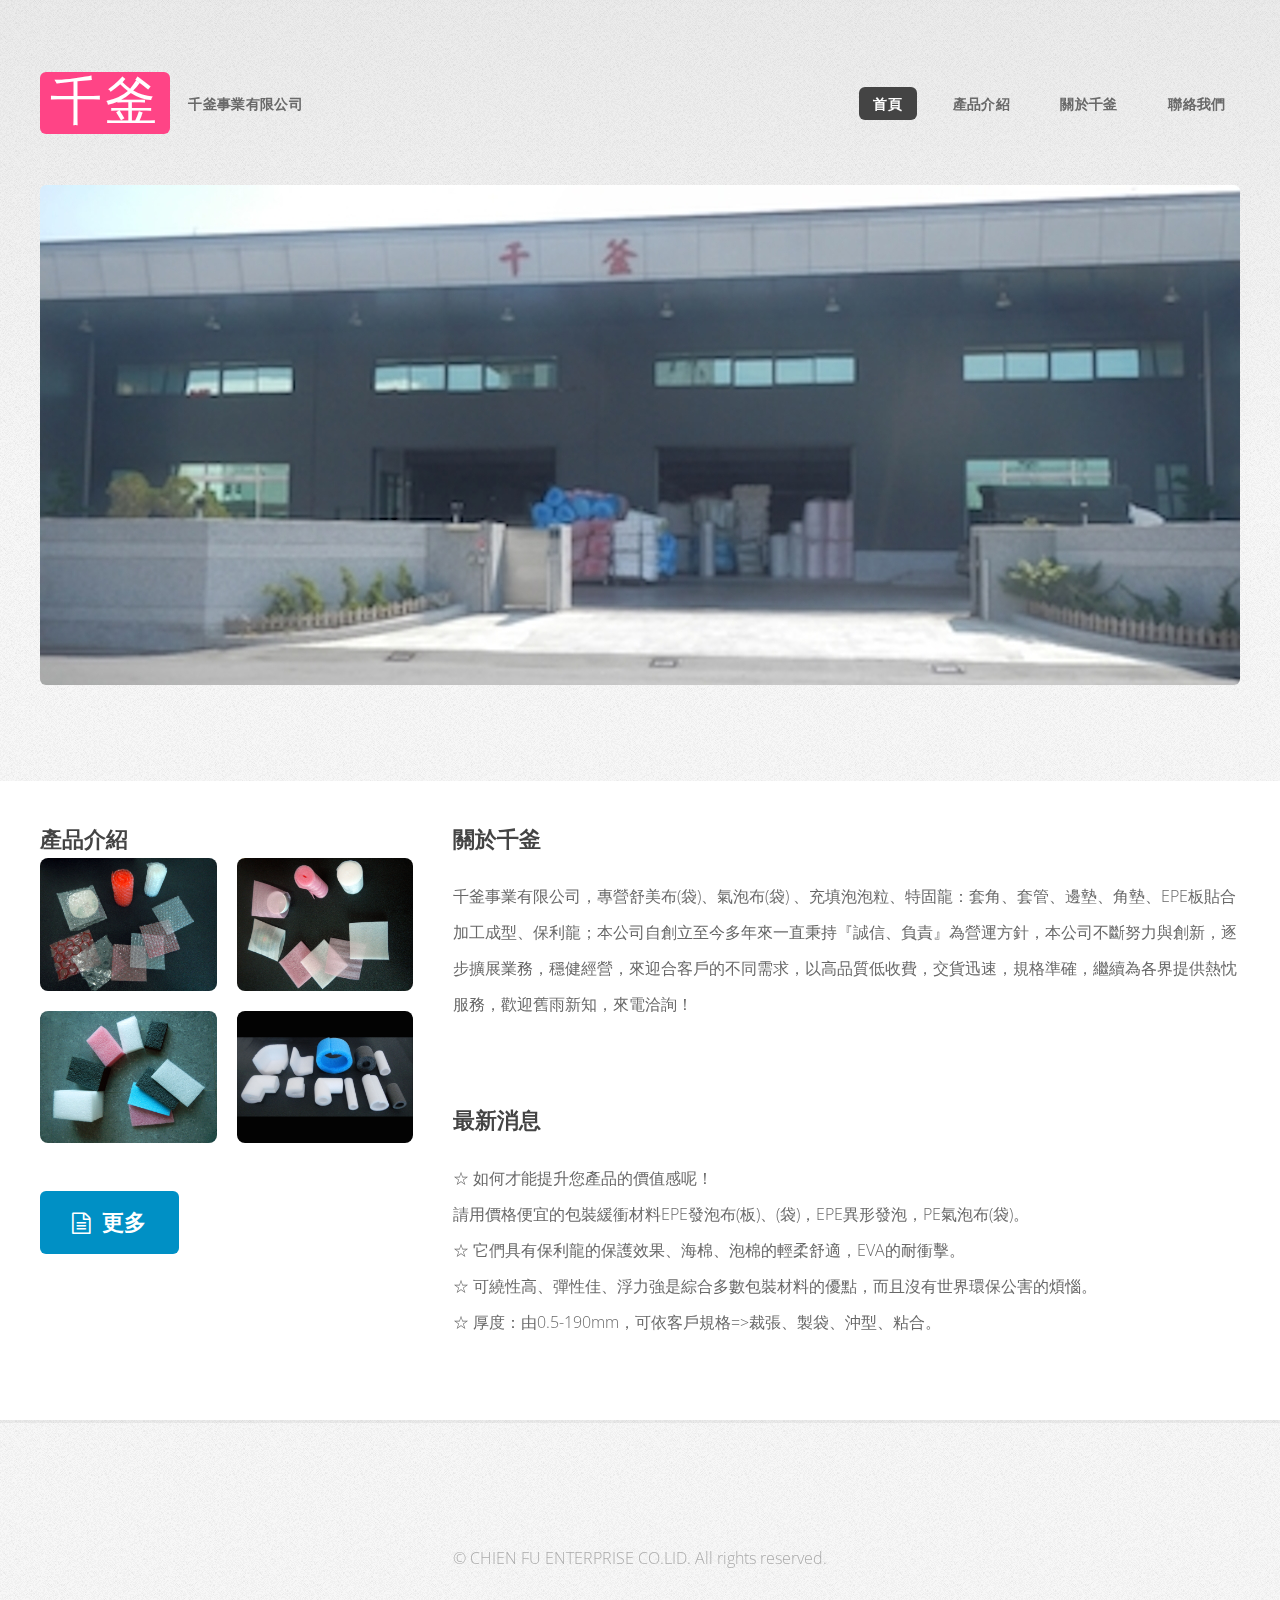
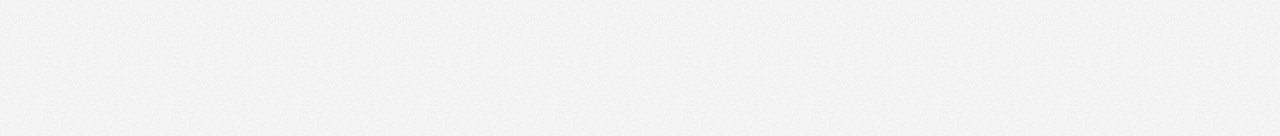
<file: war/index.html>
<!DOCTYPE HTML>
<html>
	<head>
		<title>千釜事業有限公司</title>
		<meta http-equiv="content-type" content="text/html; charset=utf-8" />
		<meta name="description" content="千釜,氣泡布,氣泡袋,epe,舒美布,舒服多,特固龍,eva,泡泡粒,發泡管,專營保利龍" />
		<meta name="keywords" content="千釜,千釜事業有限公司,氣泡布,氣泡袋,epe,舒美布,舒服多,特固龍,eva,泡泡粒,發泡管,加工,規格,PE,創新,自創,雨新,保利龍,舒美布,準確,展業,工成,貼合" />
		<meta name="google-site-verification" content="UpVn7TOvxEXX0U7fOZr6XgL_ayPI2P_UZzqVoTU6lJc" />
		<!--[if lte IE 8]><script src="css/ie/html5shiv.js"></script><![endif]-->
		<script src="js/jquery.min.js"></script>
		<script src="js/jquery.dropotron.min.js"></script>
		<script src="js/skel.min.js"></script>
		<script src="js/skel-layers.min.js"></script>
		<script src="js/init.js"></script>
		
		<link rel="stylesheet" href="css/skel.css" />
		<link rel="stylesheet" href="css/style.css" />
		<link rel="stylesheet" href="css/style-desktop.css" />
		
		<!--[if lte IE 8]><link rel="stylesheet" href="css/ie/v8.css" /><![endif]-->
	</head>
	<body class="homepage">

		<!-- Header -->
			<div id="header-wrapper">
				<header id="header" class="container">
				
					<!-- Logo -->
						<div id="logo">
							<h1><a href="index.html">千釜</a></h1>
							<span>千釜事業有限公司</span>
						</div>
					
					<!-- Nav -->
						<nav id="nav">
							<ul>
								<li class="current"><a href="index.html">首頁</a></li>
								<li><a href="goods.html">產品介紹</a></li>
								<li><a href="aboutUs.html">關於千釜</a></li>
								<li><a href="contactUs.html">聯絡我們</a></li>
							</ul>
						</nav>
					
				</header>
			</div>
		
		<!-- Banner -->
			<div id="banner-wrapper">
				<div class="box-p-index container">
				</div>
			</div>
		
		<!-- Features -->

			<div id="features-wrapper">
				
			</div>
		
		<!-- Main -->
			<div id="main-wrapper">
				<div class="container">
					<div class="row">
						<div class="4u">
						
							<!-- Sidebar -->
								<div id="sidebar">
									<section class="widget thumbnails">
										<h3>產品介紹</h3>
										<div class="grid">
											<div class="row no-collapse 50%">
												<div class="6u"><a href="goods.html" class="image fit"><img src="images/chienfu/DSCN6924.jpg" alt="" /></a></div>
												<div class="6u"><a href="goods.html" class="image fit"><img src="images/chienfu/DSCN6928.jpg" alt="" /></a></div>
											</div>
											<div class="row no-collapse 50%">
												<div class="6u"><a href="goods.html" class="image fit"><img src="images/chienfu/DSCN6949.jpg" alt="" /></a></div>
												<div class="6u"><a href="goods.html" class="image fit"><img src="images/chienfu/DSCN6954.jpg" alt="" /></a></div>
											</div>
										</div>
										<a href="goods.html" class="button icon fa-file-text-o">更多</a>
									</section>
								</div>
						
						</div>
						<div class="8u important(collapse)">

							<!-- Content -->
								<div id="content">
									<section class="last">
										<h3>關於千釜</h3>
										<p>千釜事業有限公司，專營舒美布(袋)、氣泡布(袋)
									、充填泡泡粒、特固龍：套角、套管、邊墊、角墊、EPE板貼合加工成型、保利龍；本公司自創立至今多年來一直秉持『誠信、負責』為營運方針，本公司不斷努力與創新，逐步擴展業務，穩健經營，來迎合客戶的不同需求，以高品質低收費，交貨迅速，規格準確，繼續為各界提供熱忱服務，歡迎舊雨新知，來電洽詢！
										</p>
									</section>
									<section class="last">
										<h3>最新消息</h3>
										<p>
										☆ 如何才能提升您產品的價值感呢！<br>請用價格便宜的包裝緩衝材料EPE發泡布(板)、(袋)，EPE異形發泡，PE氣泡布(袋)。<br>
										☆ 它們具有保利龍的保護效果、海棉、泡棉的輕柔舒適，EVA的耐衝擊。<br> ☆
										可繞性高、彈性佳、浮力強是綜合多數包裝材料的優點，而且沒有世界環保公害的煩惱。<br> ☆
										厚度：由0.5-190mm，可依客戶規格=>裁張、製袋、沖型、粘合。
										</p>
									</section>
								</div>
								

						</div>
					</div>
				</div>
			</div>

		<!-- Footer -->
			<div id="footer-wrapper">
				<footer id="footer" class="container">
					
					<div class="row">
						<div class="12u">
							<div id="copyright">
								<ul class="menu">
									<li>&copy; CHIEN FU ENTERPRISE CO.LID. All rights reserved.</li>
								</ul>
							</div>
						</div>
					</div>
				</footer>
			</div>

	</body>
</html>
</file>
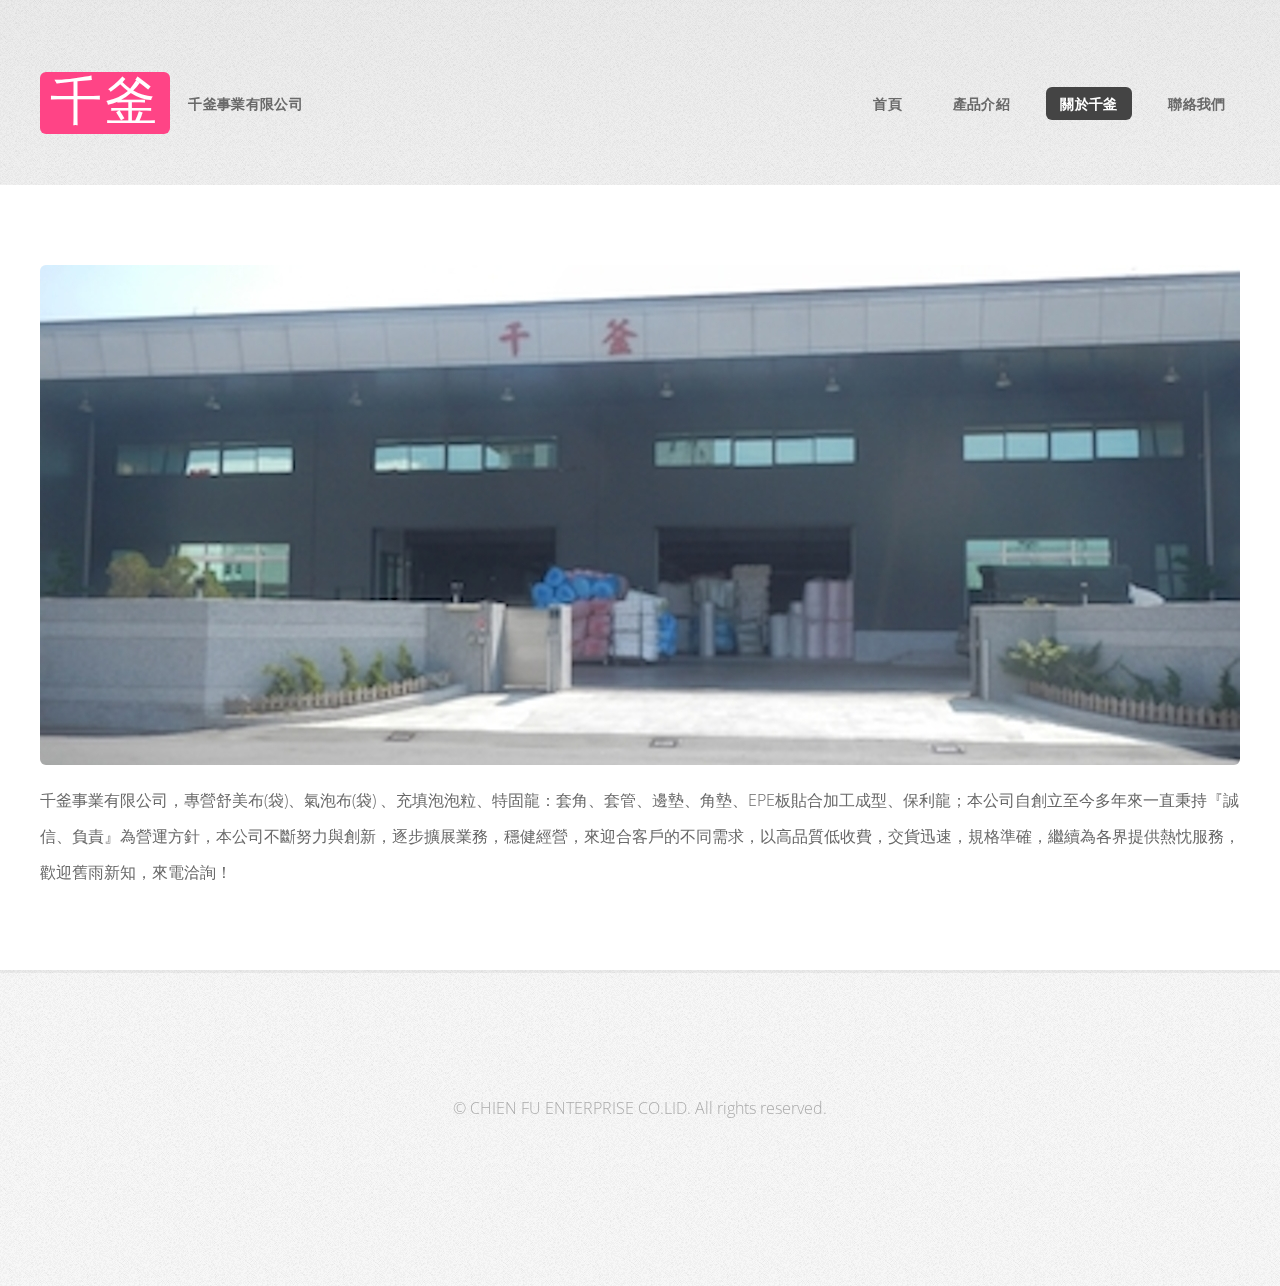
<file: war/aboutUs.html>
<!DOCTYPE HTML>
<html>
	<head>
		<title>千釜事業有限公司</title>
		<meta http-equiv="content-type" content="text/html; charset=utf-8" />
		<meta name="description" content="千釜,氣泡布,氣泡袋,epe,舒美布,舒服多,特固龍,eva,泡泡粒,發泡管,專營保利龍" />
		<meta name="keywords" content="千釜,千釜事業有限公司,氣泡布,氣泡袋,epe,舒美布,舒服多,特固龍,eva,泡泡粒,發泡管,加工,規格,PE,創新,自創,雨新,保利龍,舒美布,準確,展業,工成,貼合" />
		<!--[if lte IE 8]><script src="css/ie/html5shiv.js"></script><![endif]-->
		<script src="js/jquery.min.js"></script>
		<script src="js/jquery.dropotron.min.js"></script>
		<script src="js/skel.min.js"></script>
		<script src="js/skel-layers.min.js"></script>
		<script src="js/init.js"></script>
		
		<link rel="stylesheet" href="css/skel.css" />
		<link rel="stylesheet" href="css/style.css" />
		<link rel="stylesheet" href="css/style-desktop.css" />
		
		<!--[if lte IE 8]><link rel="stylesheet" href="css/ie/v8.css" /><![endif]-->
	</head>
	
	<body class="homepage">

		<!-- Header -->
			<div id="header-wrapper">
				<header id="header" class="container">
				
					<!-- Logo -->
						<div id="logo">
							<h1><a href="index.html">千釜</a></h1>
							<span>千釜事業有限公司</span>
						</div>
					
					<!-- Nav -->
						<nav id="nav">
							<ul>
								<li><a href="index.html">首頁</a></li>
								<li><a href="goods.html">產品介紹</a></li>
								<li class="current"><a href="aboutUs.html">關於千釜</a></li>
								<li><a href="contactUs.html">聯絡我們</a></li>
							</ul>
						</nav>
					
				</header>
			</div>
			<div id="main-wrapper">
			<div class="box-p-index container">
				</div>
				<div class="container">
					<div class="row">
						<div class="12u skel-cell-important">
								<div id="content">
									<section class="last">
										<h3>　</h3>
										<p>千釜事業有限公司，專營舒美布(袋)、氣泡布(袋) 、充填泡泡粒、特固龍：套角、套管、邊墊、角墊、EPE板貼合加工成型、保利龍；本公司自創立至今多年來一直秉持『誠信、負責』為營運方針，本公司不斷努力與創新，逐步擴展業務，穩健經營，來迎合客戶的不同需求，以高品質低收費，交貨迅速，規格準確，繼續為各界提供熱忱服務，歡迎舊雨新知，來電洽詢！</p>
									</section>
								</div>
						</div>
						
					</div>
					
				</div>
			</div>

		<!-- Footer -->
		<div id="footer-wrapper">
			<div class="row">
				<div class="12u">
					<div id="copyright">
						<ul class="menu">
							<li>&copy; CHIEN FU ENTERPRISE CO.LID. All rights reserved.</li>
						</ul>
					</div>
				</div>
			</div>
			
		</div>

	</body>
</html>
</file>
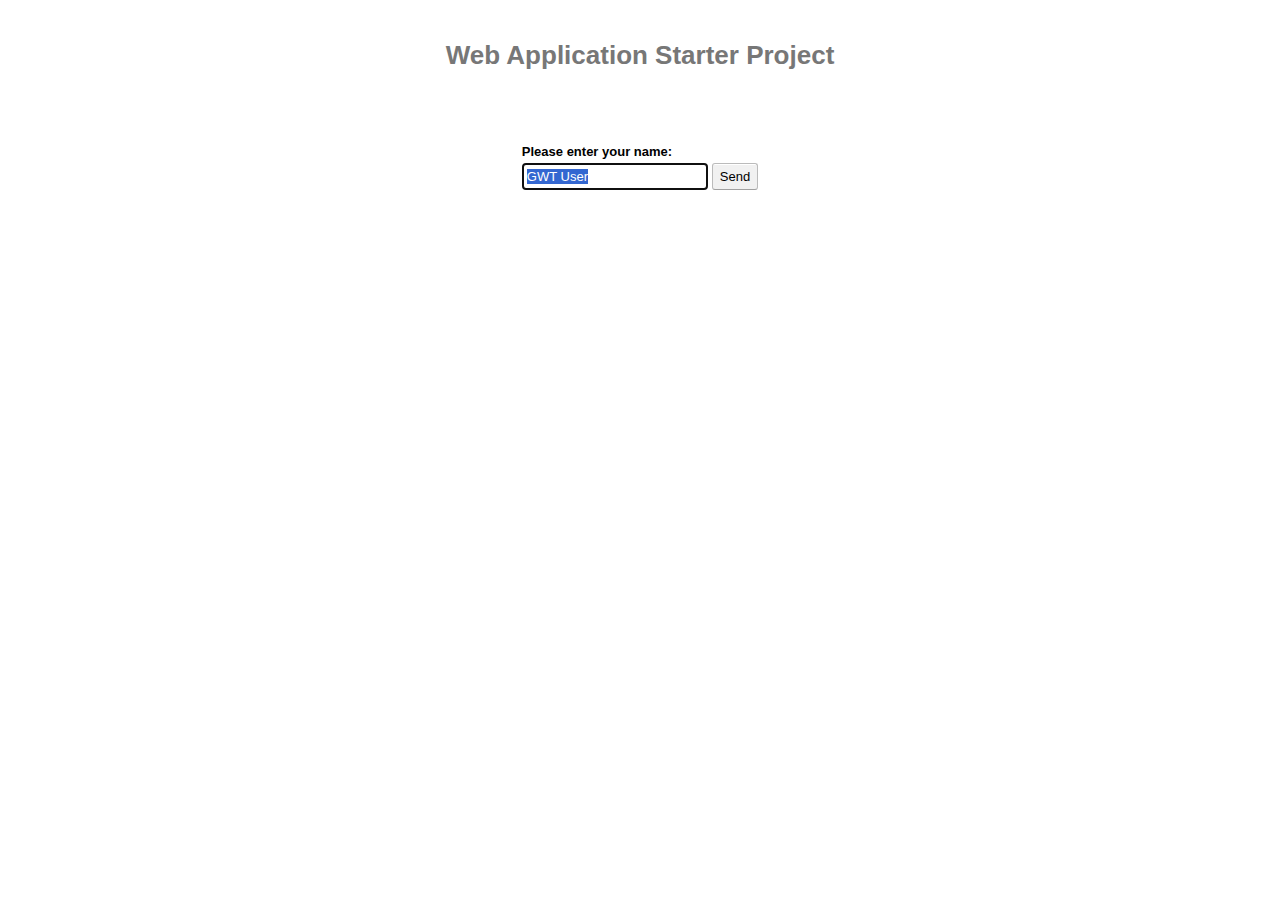
<file: war/Chienfu.html>
<!doctype html>
<!-- The DOCTYPE declaration above will set the     -->
<!-- browser's rendering engine into                -->
<!-- "Standards Mode". Replacing this declaration   -->
<!-- with a "Quirks Mode" doctype is not supported. -->

<html>
  <head>
    <meta http-equiv="content-type" content="text/html; charset=UTF-8">

    <!--                                                               -->
    <!-- Consider inlining CSS to reduce the number of requested files -->
    <!--                                                               -->
    <link type="text/css" rel="stylesheet" href="Chienfu.css">

    <!--                                           -->
    <!-- Any title is fine                         -->
    <!--                                           -->
    <title>Web Application Starter Project</title>
    
    <!--                                           -->
    <!-- This script loads your compiled module.   -->
    <!-- If you add any GWT meta tags, they must   -->
    <!-- be added before this line.                -->
    <!--                                           -->
    <script type="text/javascript" language="javascript" src="chienfu/chienfu.nocache.js"></script>
  </head>

  <!--                                           -->
  <!-- The body can have arbitrary html, or      -->
  <!-- you can leave the body empty if you want  -->
  <!-- to create a completely dynamic UI.        -->
  <!--                                           -->
  <body>

    <!-- OPTIONAL: include this if you want history support -->
    <iframe src="javascript:''" id="__gwt_historyFrame" tabIndex='-1' style="position:absolute;width:0;height:0;border:0"></iframe>
    
    <!-- RECOMMENDED if your web app will not function without JavaScript enabled -->
    <noscript>
      <div style="width: 22em; position: absolute; left: 50%; margin-left: -11em; color: red; background-color: white; border: 1px solid red; padding: 4px; font-family: sans-serif">
        Your web browser must have JavaScript enabled
        in order for this application to display correctly.
      </div>
    </noscript>

    <h1>Web Application Starter Project</h1>

    <table align="center">
      <tr>
        <td colspan="2" style="font-weight:bold;">Please enter your name:</td>        
      </tr>
      <tr>
        <td id="nameFieldContainer"></td>
        <td id="sendButtonContainer"></td>
      </tr>
      <tr>
        <td colspan="2" style="color:red;" id="errorLabelContainer"></td>
      </tr>
    </table>
  </body>
</html>
</file>
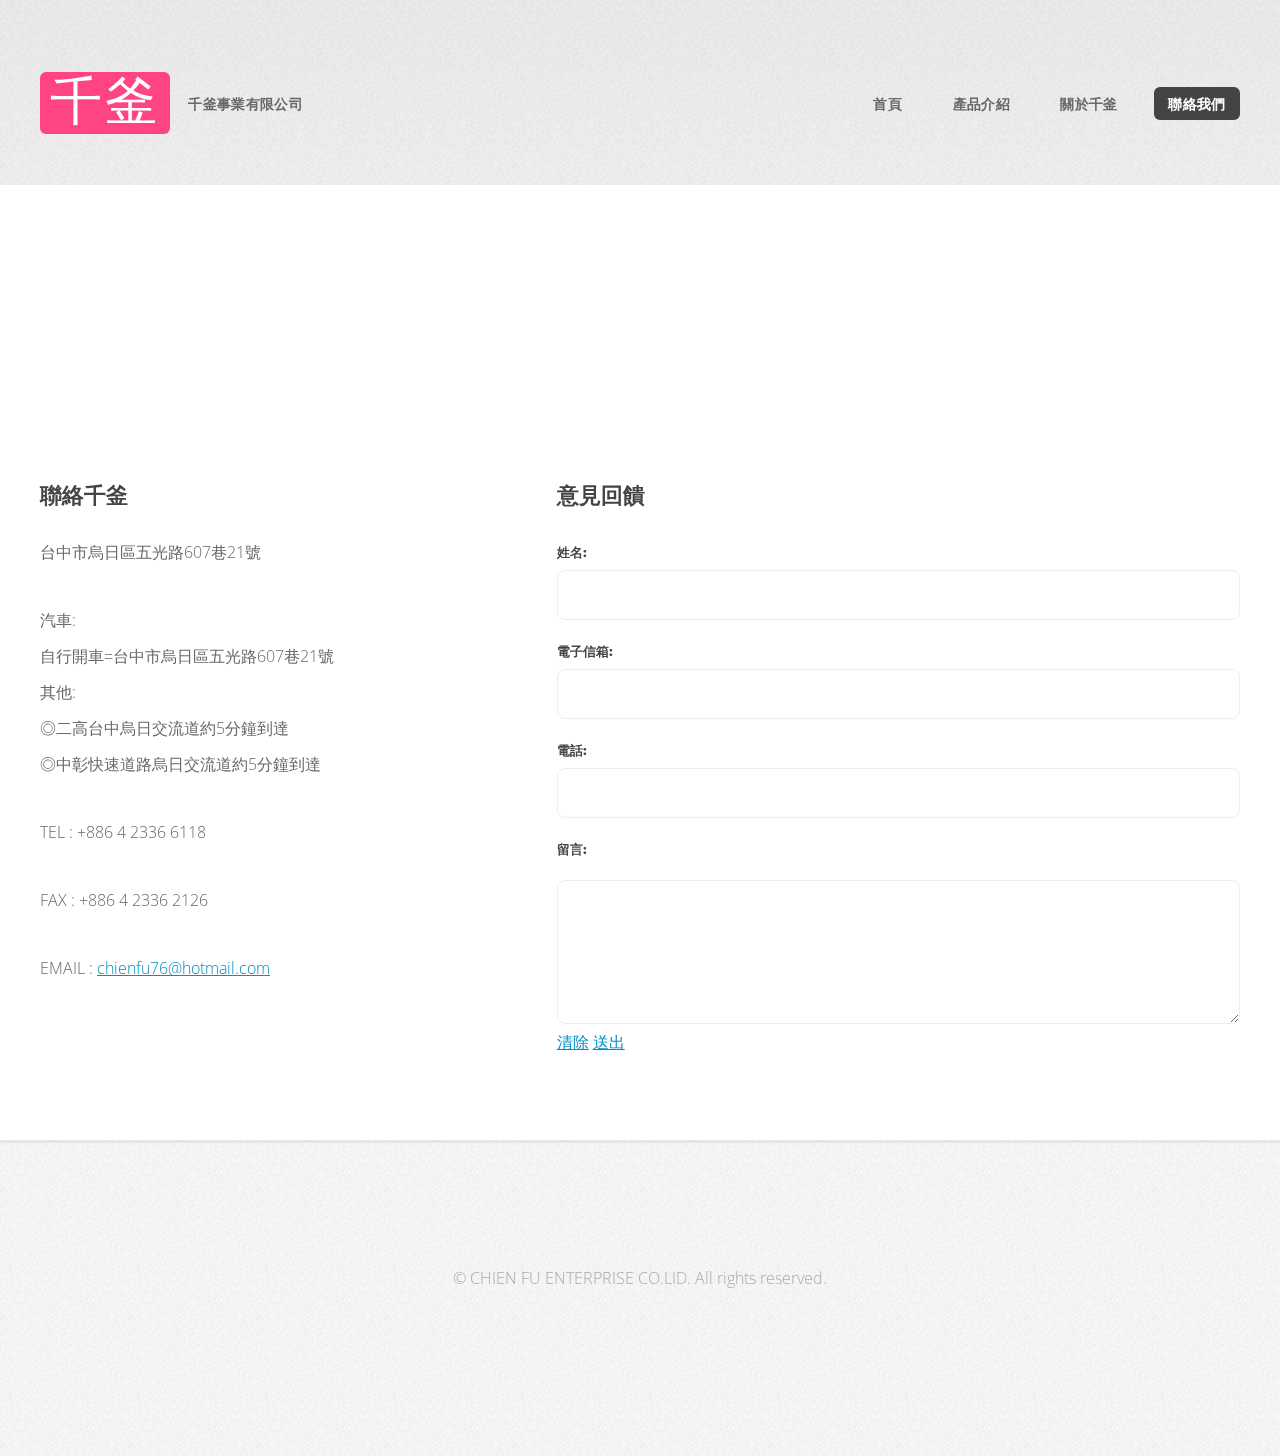
<file: war/contactUs.html>
<!DOCTYPE HTML>
<html>
	<head>
		<title>千釜事業有限公司</title>
		<meta http-equiv="content-type" content="text/html; charset=utf-8" />
		<meta name="description" content="千釜,氣泡布,氣泡袋,epe,舒美布,舒服多,特固龍,eva,泡泡粒,發泡管,專營保利龍" />
		<meta name="keywords" content="千釜,千釜事業有限公司,氣泡布,氣泡袋,epe,舒美布,舒服多,特固龍,eva,泡泡粒,發泡管,加工,規格,PE,創新,自創,雨新,保利龍,舒美布,準確,展業,工成,貼合" />
		<!--[if lte IE 8]><script src="css/ie/html5shiv.js"></script><![endif]-->
		<script src="js/jquery.min.js"></script>
		<script src="js/jquery.dropotron.min.js"></script>
		<script src="js/skel.min.js"></script>
		<script src="js/skel-layers.min.js"></script>
		<script src="js/init.js"></script>
		<script type="text/javascript">
		function validateEmail(email) {
			reg = /^[^\s]+@[^\s]+\.[^\s]{2,3}$/;
		  	if (reg.test(email)) {
		    		return true;
		  	}else{
		  		return false;
		  	}
		}
		function sendEmail() {
			if ($('#name').val() == ''){
				alert("請輸入姓名!");
			}else if (!validateEmail($('#mail').val())){
				alert("E-Mail格式錯誤!");
			}else if ($('#tel').val() == ''){
				alert("請輸入電話!");
			}else if ($('#message').val() == ''){
				alert("請輸入留言!");
			}else{
				$.ajax({
				    url: '/mailHandlerServlet',
				    type: 'POST',
				    data: {
				    		name: $('#name').val(),
				    		mail: $('#mail').val(),
				    		tel: $('#tel').val(),
				    		message: $('#message').val(),
				    },
				    error: function(xhr) {
				    		alert('留言發生錯誤,請撥打電話聯絡!');
				    },
				    success: function(response) {
				    		$('#contact-form')[0].reset();
				    		if (response == 'success'){
				        		alert('感謝您的留言');
				        	}else{
				        		alert('留言發生錯誤,請撥打電話聯絡!');
				        	}
				    }
				});
			}
		}
		
		</script>
		<link rel="stylesheet" href="css/skel.css" />
		<link rel="stylesheet" href="css/style.css" />
		<link rel="stylesheet" href="css/style-desktop.css" />
		
		<!--[if lte IE 8]><link rel="stylesheet" href="css/ie/v8.css" /><![endif]-->
	</head>
	
	<body class="homepage">

		<!-- Header -->
			<div id="header-wrapper">
				<header id="header" class="container">
				
					<!-- Logo -->
						<div id="logo">
							<h1><a href="index.html">千釜</a></h1>
							<span>千釜事業有限公司</span>
						</div>
					
					<!-- Nav -->
						<nav id="nav">
							<ul>
								<li><a href="index.html">首頁</a></li>
								<li><a href="goods.html">產品介紹</a></li>
								<li><a href="aboutUs.html">關於千釜</a></li>
								<li class="current"><a href="contactUs.html">聯絡我們</a></li>
							</ul>
						</nav>
					
				</header>
			</div>
		
			<div id="main-wrapper">
				<div class="container">
									
					<iframe src="https://www.google.com/maps/embed?pb=!1m24!1m12!1m3!1d3642.137761587651!2d120.63372353309626!3d24.096650379571706!2m3!1f0!2f0!3f0!3m2!1i1024!2i768!4f13.1!4m9!1i0!3e6!4m0!4m5!1s0x34693c0e50fb8fd5%3A0xa3f658dfbb88a8d7!2zNDE05Y-w54Gj5Y-w5Lit5biC54OP5pel5Y2A5LqU5YWJ6LevNjA35be3MjHomZ8!3m2!1d24.096645499999997!2d120.6360356!5e0!3m2!1szh-TW!2sus!4v1425283853550" width="100%" height="200" frameborder="0" style="border:0"></iframe>
					<div class="row">
						<div class="5u skel-cell-important">
								<div id="content">
									<section class="last">
										<h3>聯絡千釜</h3>
										<p>台中市烏日區五光路607巷21號</p>
										<p>汽車:<br>
											自行開車=台中市烏日區五光路607巷21號 <br>
											其他:<br>
											◎二高台中烏日交流道約5分鐘到達<br>
											◎中彰快速道路烏日交流道約5分鐘到達<br>
										</p>
										<p>TEL : +886 4 2336 6118</p>
										<p>FAX : +886 4 2336 2126</p>
										<p>EMAIL : <a href="mailto:chienfu76@hotmail.com">chienfu76@hotmail.com</a></p>
									</section>
								</div>
						</div>
						<div class="7u skel-cell-important">
						<h3>意見回饋</h3>
						<form action="/mailHandlerServlet" method="post" id="contact-form">
								<fieldset>
									  <label><span class="text-form">姓名:</span><input id="name" name="name" type="text" /></label>
									  <label><span class="text-form">電子信箱:</span><input id="mail" name="mail" type="text" /></label>							  
									  <label><span class="text-form">電話:</span><input id="tel" name="tel" type="text" /></label>							  
									  <div class="wrapper">
										<label><span class="text-form">留言:</span></label>
										<div class="extra-wrap" >
											<textarea id="message" name="message"></textarea>
											<div class="clear"></div>
											<div class="buttons">
												<a href="#" onClick="document.getElementById('contact-form').reset()">清除</a>
												<a href="#" onClick="sendEmail()">送出</a>
											</div> 
										</div>
									  </div>							
								</fieldset>						
						</form>
						</div>
					</div>
					
				</div>
			</div>

		<!-- Footer -->
		<div id="footer-wrapper">
			<div class="row">
				<div class="12u">
					<div id="copyright">
						<ul class="menu">
							<li>&copy; CHIEN FU ENTERPRISE CO.LID. All rights reserved.</li>
						</ul>
					</div>
				</div>
			</div>
			
		</div>

	</body>
</html>
</file>
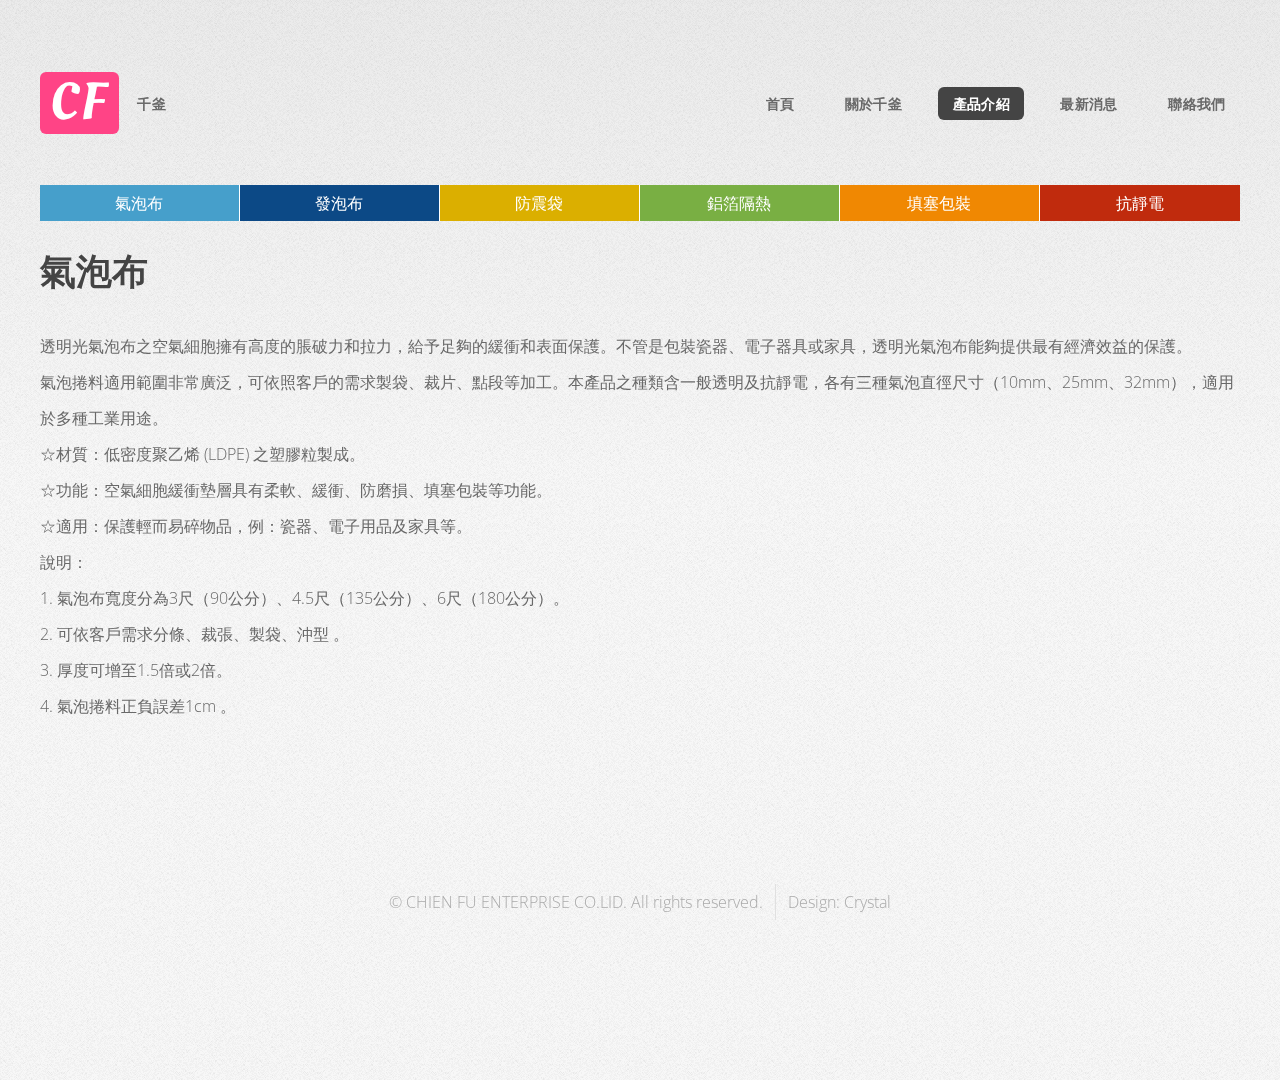
<file: war/goodsDetail.html>
<!DOCTYPE HTML>
<html>
	<head>
		<title>千釜</title>
		<meta http-equiv="content-type" content="text/html; charset=utf-8" />
		<meta name="description" content="" />
		<meta name="keywords" content="" />
		<!--[if lte IE 8]><script src="css/ie/html5shiv.js"></script><![endif]-->
		<script src="js/jquery.min.js"></script>
		<script src="js/jquery.dropotron.min.js"></script>
		<script src="js/skel.min.js"></script>
		<script src="js/skel-layers.min.js"></script>
		<script src="js/init.js"></script>
		<noscript>
			<link rel="stylesheet" href="css/skel.css" />
			<link rel="stylesheet" href="css/style.css" />
			<link rel="stylesheet" href="css/style-desktop.css" />
		</noscript>
	</head>
	
	<body class="homepage">		
		<div id="canvas" class="box-body container">
			<!-- Header -->
			<div id="header-wrapper">
				<header id="header" class="container">
					<!-- Logo -->
					<div id="logo">
						<h1><a href="index.html"></a>CF</h1>
						<span>千釜</span>
					</div>	
					<nav id="nav">
						<ul>
							<li><a href="index.html">首頁</a></li>
							<li><a href="aboutUs.html">關於千釜</a></li>
							<li class="current"><a href="goods.html">產品介紹</a></li>
							<li><a href="news.html">最新消息</a></li>
							<li><a href="">聯絡我們</a></li>
						</ul>
					</nav>			
				</header>
			</div>		

			<div>
				<div class="box-p-goodsDetail container"></div>
			</div>
			<table style="width:'100%'; border:'0'; cellspacing:'0'; cellpadding:'0'; background-color: white;">
              <tr>
                <td width="154" height="30" align="center" bgcolor="#469fcb"><a href="" style="color: white; text-decoration:none;">氣泡布</a></td>
                <td width="1"></td>
                <td width="154" align="center" bgcolor="#0c4986"><a href="" style="color: white; text-decoration:none;">發泡布</a></td>
                <td width="1"></td>
                <td width="154" align="center" bgcolor="#DBAF00"><a href="" style="color: white; text-decoration:none;">防震袋</a></td>
                <td width="1"></td>
                <td width="154" align="center" bgcolor="#79af43"><a href="" style="color: white; text-decoration:none;">鋁箔隔熱</a></td>
                <td width="1"></td>
                <td width="154" align="center" bgcolor="#F08802"><a href="" style="color: white; text-decoration:none;">填塞包裝</a></td>
                <td width="1"></td>
                <td width="155" align="center" bgcolor="#c02b0d"><a href="" style="color: white; text-decoration:none;">抗靜電</a></td>
              </tr>
            </table>
			<div>			
				<div class="box-memo-goodsDetail">
					<div class="row">
						<div>
							<div id="content">
								<section class="last">
									<h2>氣泡布</h2>
									透明光氣泡布之空氣細胞擁有高度的脹破力和拉力，給予足夠的緩衝和表面保護。不管是包裝瓷器、電子器具或家具，透明光氣泡布能夠提供最有經濟效益的保護。
									<br/>
									氣泡捲料適用範圍非常廣泛，可依照客戶的需求製袋、裁片、點段等加工。本產品之種類含一般透明及抗靜電，各有三種氣泡直徑尺寸（10mm、25mm、32mm），適用於多種工業用途。
									<br/>
										☆材質：低密度聚乙烯 (LDPE) 之塑膠粒製成。<br/>
										☆功能：空氣細胞緩衝墊層具有柔軟、緩衝、防磨損、填塞包裝等功能。<br/>
										☆適用：保護輕而易碎物品，例：瓷器、電子用品及家具等。
									<br/>
									說明：<br/>
										1. 氣泡布寬度分為3尺（90公分）、4.5尺（135公分）、6尺（180公分）。<br/>
										2. 可依客戶需求分條、裁張、製袋、沖型 。<br/>
										3. 厚度可增至1.5倍或2倍。<br/>
										4. 氣泡捲料正負誤差1cm 。
								</section>
							</div>
						</div>
					</div>
				</div>
			</div>
			
			<!-- Footer -->
			<div id="footer-wrapper">
				<div class="row">
					<div class="12u">
						<div id="copyright">
							<ul class="menu">
								<li>&copy; CHIEN FU ENTERPRISE CO.LID. All rights reserved.</li><li>Design: Crystal</a></li>
							</ul>
						</div>
					</div>
				</div>
			</div>
		</div>
	</body>
</html>
</file>
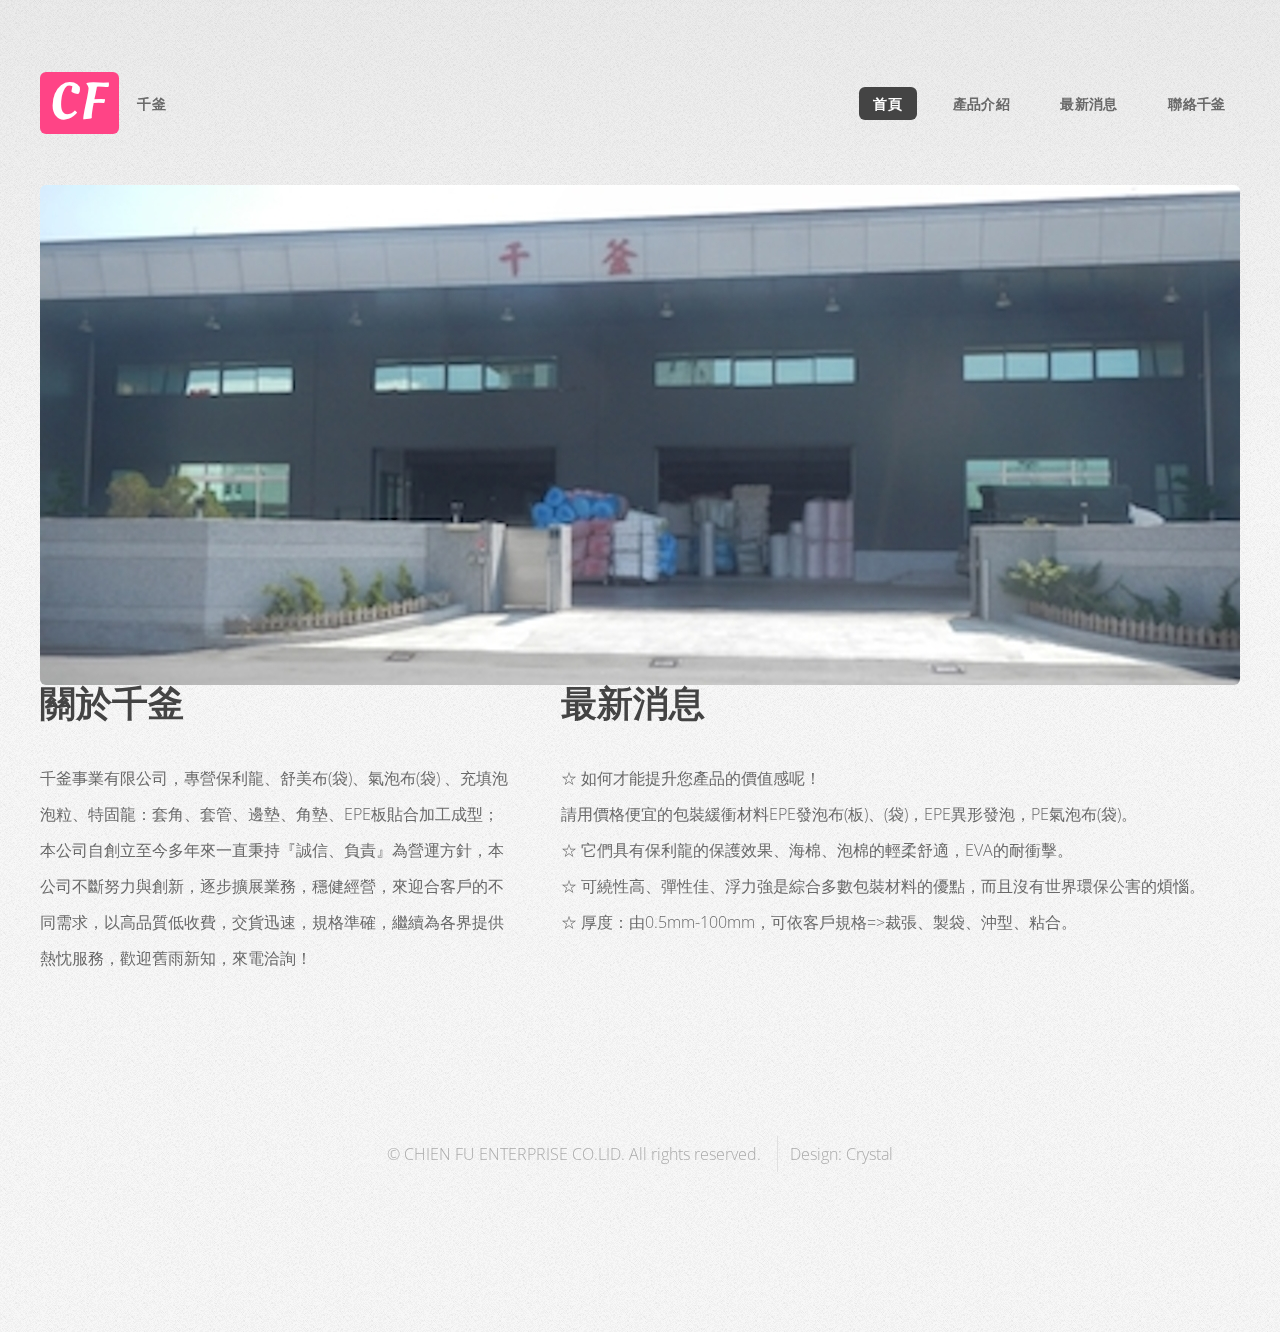
<file: war/index_crystal.html>
<!DOCTYPE HTML>
<html>
<head>
<title>千釜</title>
<meta http-equiv="content-type" content="text/html; charset=utf-8" />
<meta name="description" content="" />
<meta name="keywords" content="" />
<!--[if lte IE 8]><script src="css/ie/html5shiv.js"></script><![endif]-->
<script src="js/jquery.min.js"></script>
<script src="js/jquery.dropotron.min.js"></script>
<script src="js/skel.min.js"></script>
<script src="js/skel-layers.min.js"></script>
<script src="js/init.js"></script>
<noscript>
	<link rel="stylesheet" href="css/skel.css" />
	<link rel="stylesheet" href="css/style.css" />
	<link rel="stylesheet" href="css/style-desktop.css" />
</noscript>
</head>

<body class="homepage">
	<div id="canvas" class="box-body container">
		<!-- Header -->
		<div id="header-wrapper">
			<header id="header" class="container">
				<!-- Logo -->
				<div id="logo">
					<h1>
						<a href="index.html"></a>CF
					</h1>
					<span>千釜</span>
				</div>
				<nav id="nav">
					<ul>
						<li class="current"><a href="index.html">首頁</a></li>
						<li><a href="goods.html">產品介紹</a></li>
						<li><a href="news.html">最新消息</a></li>
						<li><a href="contactUs.html">聯絡千釜</a></li>

					</ul>
				</nav>
			</header>
		</div>
		 
			<div>
				<div class="box-p-index container"></div>
			</div>
		
		
		<div>
			<div class="box-about-index">
				<div class="row">
					<div class="5u skel-cell-important">
						<div id="content">
							<section class="last">
								<h2>關於千釜</h2>
								<p>千釜事業有限公司，專營保利龍、舒美布(袋)、氣泡布(袋)
									、充填泡泡粒、特固龍：套角、套管、邊墊、角墊、EPE板貼合加工成型；本公司自創立至今多年來一直秉持『誠信、負責』為營運方針，本公司不斷努力與創新，逐步擴展業務，穩健經營，來迎合客戶的不同需求，以高品質低收費，交貨迅速，規格準確，繼續為各界提供熱忱服務，歡迎舊雨新知，來電洽詢！</p>
								<!--<a href="#" class="button icon fa-arrow-circle-right">Continue Reading</a>-->
							</section>
						</div>
					</div>

					<div class="7u skel-cell-important">
						<div id="content">
							<section class="last">
								<h2>最新消息</h2>
								<p>
									☆ 如何才能提升您產品的價值感呢！<br>請用價格便宜的包裝緩衝材料EPE發泡布(板)、(袋)，EPE異形發泡，PE氣泡布(袋)。<br>
									☆ 它們具有保利龍的保護效果、海棉、泡棉的輕柔舒適，EVA的耐衝擊。<br> ☆
									可繞性高、彈性佳、浮力強是綜合多數包裝材料的優點，而且沒有世界環保公害的煩惱。<br> ☆
									厚度：由0.5mm-100mm，可依客戶規格=>裁張、製袋、沖型、粘合。
								</p>

								<!--<a href="#" class="button icon fa-arrow-circle-right">Continue Reading</a>-->
							</section>
						</div>
					</div>
				</div>
			</div>
		</div>

		<!-- Footer -->
		<div id="footer-wrapper">
			<div class="row">
				<div class="12u">
					<div id="copyright">
						<ul class="menu">
							<li>&copy; CHIEN FU ENTERPRISE CO.LID. All rights reserved.</li>
							<li>Design: Crystal</a></li>
						</ul>
					</div>
				</div>
			</div>
		</div>
	</div>
</body>
</html>
</file>
<file: war/css/style-desktop.css>
/*
	Verti by HTML5 UP
	html5up.net | @n33co
	Free for personal and commercial use under the CCA 3.0 license (html5up.net/license)
*/

/*********************************************************************************/
/* Basic                                                                         */
/*********************************************************************************/

	body
	{
		line-height: 2.25em;
	}

	h2
	{
		font-size: 2.25em;
		margin: 0 0 1.1em 0;
		line-height: 1em;
	}
	
	h3
	{
		font-size: 1.35em;
		margin: 0 0 1em 0;
	}
	
	/* Button */

		input[type="button"],
		input[type="submit"],
		input[type="reset"],
		.button
		{
			font-size: 1.35em;
			padding: 0.6em 1.5em;
		}

			input[type="button"].big,
			input[type="submit"].big,
			input[type="reset"].big,
			.button.big
			{
				font-size: 2.25em;
				padding: 0.8em 0.9em;
			}

			.button.icon
			{
			}

				.button.icon:before
				{
					margin-right: 0.5em;
					top: 0.05em;
				}

	/* Box */	
	
		.box
		{
			padding: 2em;
		}
			
			.box.feature
			{
				padding: 0;
			}
				
				.box.feature .inner
				{
					padding: 4em 2em 3em 2em;
				}
				
				.box.feature h2
				{
					font-size: 1.35em;
				}

				.box.feature p
				{
					margin: 0;
				}

				.box.feature .image
				{
					position: relative;
					margin: 0;
				}

					.box.feature .image img
					{
						border-bottom-left-radius: 0;
						border-bottom-right-radius: 0;
					}

/*********************************************************************************/
/* Widgets                                                                       */
/*********************************************************************************/

	.widget
	{
	}

		.widget.thumbnails
		{
		}

			.widget.thumbnails .grid
			{
				margin: 0 0 3em 0;
			}

			.widget.thumbnails .image
			{
				margin: 0;
			}
	
/*********************************************************************************/
/* Wrappers                                                                      */
/*********************************************************************************/

	#header-wrapper
	{
		padding: 4.5em 0 1em 0;
	}
	
	#features-wrapper
	{
		padding: 3em 0 3em 0;
	}
	
	#main-wrapper
	{
		padding: 5em 0 5em 0;
	}
	
	#footer-wrapper
	{
		padding: 6em 0 8em 0;
	}

/*********************************************************************************/
/* Logo                                                                          */
/*********************************************************************************/

	#logo
	{
	}

		#logo h1
		{
			float: left;
			margin: 0 0.35em 0 0;
			padding: 0.25em 0.2em 0.25em 0.2em;
			font-size: 3.25em;
			letter-spacing: 0.05em;
		}

		#logo span
		{
			line-height: 4.5em;
			letter-spacing: 0.025em;
			font-size: 0.9em;
		}

/*********************************************************************************/
/* Nav                                                                           */
/*********************************************************************************/

	#nav
	{
		position: absolute;
		right: 0;
		top: 0;
		font-size: 0.9em;
	}
	
		#nav ul
		{
		}
			
			#nav ul li
			{
				float: left;
				line-height: 4.5em;
				padding-left: 1.5em;
			}

				#nav ul li a,
				#nav ul li span
				{
					font-weight: 800;
					letter-spacing: 0.025em;
					color: #696969;
					text-decoration: none;
					border-radius: 6px;
					padding: 0.5em 1em 0.5em 1em;
					-moz-transition: background-color .25s ease-in-out;
					-webkit-transition: background-color .25s ease-in-out;
					-o-transition: background-color .25s ease-in-out;
					-ms-transition: background-color .25s ease-in-out;
					transition: background-color .25s ease-in-out;
				}
				
				#nav ul li > ul
				{
					display: none;
				}

			#nav ul li:hover
			{
			}

				#nav ul li:hover a,
				#nav ul li:hover span
				{
					background: #fff;
				}

			#nav ul li.active
			{
			}

				#nav ul li.active a,
				#nav ul li.active span
				{
					background: #fff;
				}

			#nav ul li.current
			{
			}

				#nav ul li.current a
				{
					background: #444;
					color: #fff;
				}
				
	.dropotron
	{
		background: #fff;
		letter-spacing: 0.025em;
		color: #696969;
		text-decoration: none;
		border-radius: 6px;
		padding: 0.75em 0;
		min-width: 15em;
		box-shadow: inset 0 0 0 1px rgba(0,0,0,0.1), 0 0.25em 0.25em 0.1em rgba(0,0,0,0.025);
		margin-top: calc(-0.75em + 1px);
		margin-left: -1px;
	}

		.dropotron li
		{
			border-top: solid 1px #eee;
			line-height: 3em;
		}

			.dropotron li:first-child
			{
				border-top: 0;
			}
	
			.dropotron li > a,
			.dropotron li > span
			{
				text-decoration: none;
				color: inherit;
				display: block;
				padding: 0 1.5em;
				-moz-transition: color .25s ease-in-out, background-color .25s ease-in-out;
				-webkit-transition: color .25s ease-in-out, background-color .25s ease-in-out;
				-o-transition: color .25s ease-in-out, background-color .25s ease-in-out;
				-ms-transition: color .25s ease-in-out, background-color .25s ease-in-out;
				transition: color .25s ease-in-out, background-color .25s ease-in-out;
			}

				.dropotron li > a:hover,
				.dropotron li > span:hover,
				.dropotron li.active > a,
				.dropotron li.active > span
				{
					background: #eee;
				}
	
		.dropotron.level-0
		{
			font-size: 0.8em;
			margin-left: 1.5em;
			margin-top: 0;
		}
		
			.dropotron.level-0:before
			{
				content: '';
				position: absolute;
				top: -0.5em;
				left: 1em;
				border-bottom: solid 0.75em #ffffff;
				border-left: solid 0.75em transparent;
				border-right: solid 0.75em transparent;
				z-index: 1;
			}

/*********************************************************************************/
/* Banner                                                                        */
/*********************************************************************************/

	#banner
	{
		padding: 4.5em;
	}

		#banner h2
		{
			font-size: 3.5em;
			margin: 0.1em 0 0.35em 0;
		}

		#banner p
		{
			font-size: 2.75em;
			line-height: 1.35em;
			margin: 0;
		}
		
		#banner .button
		{
			width: 100%;
			margin-bottom: 0.5em;
		}
		
			#banner .button.icon:before
			{
				position: absolute;
				right: 0.15em;
				top: 50%;
				margin-top: -0.5em;
			}

		#banner .button.alt
		{
			margin-bottom: 0;
		}
		
		#banner ul
		{
			margin: 0 0 0 2em;
		}

/*********************************************************************************/
/* Footer                                                                        */
/*********************************************************************************/

	#footer
	{
	}
	
	#copyright
	{
		padding: 4em 0 0 0;
		text-align: center;
	}
</file>
<file: war/css/ie/v8.css>
/*
	Verti by HTML5 UP
	html5up.net | @n33co
	Free for personal and commercial use under the CCA 3.0 license (html5up.net/license)
*/

/*********************************************************************************/
/* Basic                                                                         */
/*********************************************************************************/

	body
	{
		background-color: #f0f0f0;
	}

	/* Image */

		.image
		{
		}
		
			.image img
			{
				position: relative;
				-ms-behavior: url('css/ie/PIE.htc');
			}
	
	/* Button */

		input[type="button"],
		input[type="submit"],
		input[type="reset"],
		.button
		{
			position: relative;
			-ms-behavior: url('css/ie/PIE.htc');
		}

	/* Box */

		.box
		{
			position: relative;
			-ms-behavior: url('css/ie/PIE.htc');
		}

/*********************************************************************************/
/* Widgets                                                                       */
/*********************************************************************************/

	.widget
	{
	}

		.widget.contact
		{
		}
		
			.widget.contact ul
			{
			}
			
				.widget.contact ul li
				{
				}

					.widget.contact ul li a
					{
						position: relative;
						-ms-behavior: url('css/ie/PIE.htc');
					}

/*********************************************************************************/
/* Logo                                                                          */
/*********************************************************************************/

	#logo
	{
	}

		#logo h1
		{
			position: relative;
			-ms-behavior: url('css/ie/PIE.htc');
		}
						
/*********************************************************************************/
/* Nav                                                                           */
/*********************************************************************************/

	#nav
	{
	}
	
		#nav ul
		{
		}
			
			#nav ul li
			{
			}

				#nav ul li a,
				#nav ul li span
				{
					position: relative;
					-ms-behavior: url('css/ie/PIE.htc');
				}
				
	.dropotron
	{
		border: solid 1px #eee;
		box-shadow: none !important;
		-ms-behavior: url('css/ie/PIE.htc');
	}
	
		.dropotron.level-0
		{
			box-shadow: none !important;
		}
		
			.dropotron.level-0:before
			{
				display: none;
			}
</file>
<file: war/Chienfu.css>
/** Add css rules here for your application. */


/** Example rules used by the template application (remove for your app) */
h1 {
  font-size: 2em;
  font-weight: bold;
  color: #777777;
  margin: 40px 0px 70px;
  text-align: center;
}

.sendButton {
  display: block;
  font-size: 16pt;
}

/** Most GWT widgets already have a style name defined */
.gwt-DialogBox {
  width: 400px;
}

.dialogVPanel {
  margin: 5px;
}

.serverResponseLabelError {
  color: red;
}

/** Set ids using widget.getElement().setId("idOfElement") */
#closeButton {
  margin: 15px 6px 6px;
}
</file>
<file: war/css/skel.css>
/* Resets (http://meyerweb.com/eric/tools/css/reset/ | v2.0 | 20110126 | License: none (public domain)) */

	html,body,div,span,applet,object,iframe,h1,h2,h3,h4,h5,h6,p,blockquote,pre,a,abbr,acronym,address,big,cite,code,del,dfn,em,img,ins,kbd,q,s,samp,small,strike,strong,sub,sup,tt,var,b,u,i,center,dl,dt,dd,ol,ul,li,fieldset,form,label,legend,table,caption,tbody,tfoot,thead,tr,th,td,article,aside,canvas,details,embed,figure,figcaption,footer,header,hgroup,menu,nav,output,ruby,section,summary,time,mark,audio,video{margin:0;padding:0;border:0;font-size:100%;font:inherit;vertical-align:baseline;}article,aside,details,figcaption,figure,footer,header,hgroup,menu,nav,section{display:block;}body{line-height:1;}ol,ul{list-style:none;}blockquote,q{quotes:none;}blockquote:before,blockquote:after,q:before,q:after{content:'';content:none;}table{border-collapse:collapse;border-spacing:0;}body{-webkit-text-size-adjust:none}

/* Box Model */

	*, *:before, *:after {
		-moz-box-sizing: border-box;
		-webkit-box-sizing: border-box;
		box-sizing: border-box;
	}

/* Container */

	.container {
		margin-left: auto;
		margin-right: auto;

		/* width: (containers) */
		width: 1200px;
	}

	/* Modifiers */

		/* 125% */
			.container.\31 25\25 {
				width: 100%;

				/* max-width: (containers * 1.25) */
				max-width: 1500px;

				/* min-width: (containers) */
				min-width: 1200px;
			}

		/* 75% */
			.container.\37 5\25 {

				/* width: (containers * 0.75) */
				width: 900px;

			}

		/* 50% */
			.container.\35 0\25 {

				/* width: (containers * 0.50) */
				width: 600px;

			}

		/* 25% */
			.container.\32 5\25 {

				/* width: (containers * 0.25) */
				width: 300px;

			}

/* Grid */

	.row {
		border-bottom: solid 1px transparent;
	}

	.row > * {
		float: left;
	}

	.row:after, .row:before {
		content: '';
		display: block;
		clear: both;
		height: 0;
	}

	.row.uniform > * > :first-child {
		margin-top: 0;
	}

	.row.uniform > * > :last-child {
		margin-bottom: 0;
	}

	/* Gutters */

		/* Normal */

			.row > * {
				/* padding: (gutters.horizontal) 0 0 (gutters.vertical) */
				padding: 40px 0 0 40px;
			}

			.row {
				/* margin: -(gutters.horizontal) 0 -1px -(gutters.vertical) */
				margin: -40px 0 -1px -40px;
			}

			.row.uniform > * {
				/* padding: (gutters.vertical) 0 0 (gutters.vertical) */
				padding: 40px 0 0 40px;
			}

			.row.uniform {
				/* margin: -(gutters.vertical) 0 -1px -(gutters.vertical) */
				margin: -40px 0 -1px -40px;
			}

		/* 200% */

			.row.\32 00\25 > * {
				/* padding: (gutters.horizontal) 0 0 (gutters.vertical) */
				padding: 80px 0 0 80px;
			}

			.row.\32 00\25 {
				/* margin: -(gutters.horizontal) 0 -1px -(gutters.vertical) */
				margin: -80px 0 -1px -80px;
			}

			.row.uniform.\32 00\25 > * {
				/* padding: (gutters.vertical) 0 0 (gutters.vertical) */
				padding: 80px 0 0 80px;
			}

			.row.uniform.\32 00\25 {
				/* margin: -(gutters.vertical) 0 -1px -(gutters.vertical) */
				margin: -80px 0 -1px -80px;
			}

		/* 150% */

			.row.\31 50\25 > * {
				/* padding: (gutters.horizontal) 0 0 (gutters.vertical) */
				padding: 60px 0 0 60px;
			}

			.row.\31 50\25 {
				/* margin: -(gutters.horizontal) 0 -1px -(gutters.vertical) */
				margin: -60px 0 -1px -60px;
			}

			.row.uniform.\31 50\25 > * {
				/* padding: (gutters.vertical) 0 0 (gutters.vertical) */
				padding: 60px 0 0 60px;
			}

			.row.uniform.\31 50\25 {
				/* margin: -(gutters.vertical) 0 -1px -(gutters.vertical) */
				margin: -60px 0 -1px -60px;
			}

		/* 50% */

			.row.\35 0\25 > * {
				/* padding: (gutters.horizontal) 0 0 (gutters.vertical) */
				padding: 20px 0 0 20px;
			}

			.row.\35 0\25 {
				/* margin: -(gutters.horizontal) 0 -1px -(gutters.vertical) */
				margin: -20px 0 -1px -20px;
			}

			.row.uniform.\35 0\25 > * {
				/* padding: (gutters.vertical) 0 0 (gutters.vertical) */
				padding: 20px 0 0 20px;
			}

			.row.uniform.\35 0\25 {
				/* margin: -(gutters.vertical) 0 -1px -(gutters.vertical) */
				margin: -20px 0 -1px -20px;
			}

		/* 25% */

			.row.\32 5\25 > * {
				/* padding: (gutters.horizontal) 0 0 (gutters.vertical) */
				padding: 10px 0 0 10px;
			}

			.row.\32 5\25 {
				/* margin: -(gutters.horizontal) 0 -1px -(gutters.vertical) */
				margin: -10px 0 -1px -10px;
			}

			.row.uniform.\32 5\25 > * {
				/* padding: (gutters.vertical) 0 0 (gutters.vertical) */
				padding: 10px 0 0 10px;
			}

			.row.uniform.\32 5\25 {
				/* margin: -(gutters.vertical) 0 -1px -(gutters.vertical) */
				margin: -10px 0 -1px -10px;
			}

		/* 0% */

			.row.\30 \25 > * {
				padding: 0;
			}

			.row.\30 \25 {
				margin: 0 0 -1px 0;
			}

	/* Cells */

		.\31 2u, .\31 2u\24 { width: 100%; clear: none; margin-left: 0; }
		.\31 1u, .\31 1u\24 { width: 91.6666666667%; clear: none; margin-left: 0; }
		.\31 0u, .\31 0u\24 { width: 83.3333333333%; clear: none; margin-left: 0; }
		.\39 u, .\39 u\24 { width: 75%; clear: none; margin-left: 0; }
		.\38 u, .\38 u\24 { width: 66.6666666667%; clear: none; margin-left: 0; }
		.\37 u, .\37 u\24 { width: 58.3333333333%; clear: none; margin-left: 0; }
		.\36 u, .\36 u\24 { width: 50%; clear: none; margin-left: 0; }
		.\35 u, .\35 u\24 { width: 41.6666666667%; clear: none; margin-left: 0; }
		.\34 u, .\34 u\24 { width: 33.3333333333%; clear: none; margin-left: 0; }
		.\33 u, .\33 u\24 { width: 25%; clear: none; margin-left: 0; }
		.\32 u, .\32 u\24 { width: 16.6666666667%; clear: none; margin-left: 0; }
		.\31 u, .\31 u\24 { width: 8.3333333333%; clear: none; margin-left: 0; }

		.\31 2u\24 + *,
		.\31 1u\24 + *,
		.\31 0u\24 + *,
		.\39 u\24 + *,
		.\38 u\24 + *,
		.\37 u\24 + *,
		.\36 u\24 + *,
		.\35 u\24 + *,
		.\34 u\24 + *,
		.\33 u\24 + *,
		.\32 u\24 + *,
		.\31 u\24 + * {
			clear: left;
		}

		.\-11u { margin-left: 91.6666666667% }
		.\-10u { margin-left: 83.3333333333% }
		.\-9u { margin-left: 75% }
		.\-8u { margin-left: 66.6666666667% }
		.\-7u { margin-left: 58.3333333333% }
		.\-6u { margin-left: 50% }
		.\-5u { margin-left: 41.6666666667% }
		.\-4u { margin-left: 33.3333333333% }
		.\-3u { margin-left: 25% }
		.\-2u { margin-left: 16.6666666667% }
		.\-1u { margin-left: 8.3333333333% }
</file>
<file: war/css/style.css>
@charset 'UTF-8';
@import url("font-awesome.min.css");
@import url("http://fonts.googleapis.com/css?family=Oleo+Script:400|Open+Sans:300,300italic,600,600italic,800");

/*
	Verti by HTML5 UP
	html5up.net | @n33co
	Free for personal and commercial use under the CCA 3.0 license (html5up.net/license)
*/

/*********************************************************************************/
/* Basic                                                                         */
/*********************************************************************************/

	body
	{
		background-color:		#f7f7f7;
		background-image:		-moz-linear-gradient(top, rgba(0,0,0,0.05), rgba(0,0,0,0)),		url('images/bg01.png');
		background-image:		-webkit-linear-gradient(top, rgba(0,0,0,0.05), rgba(0,0,0,0)),	url('images/bg01.png');
		background-image:		-o-linear-gradient(top, rgba(0,0,0,0.05), rgba(0,0,0,0)),		url('images/bg01.png');
		background-image:		-ms-linear-gradient(top, rgba(0,0,0,0.05), rgba(0,0,0,0)),		url('images/bg01.png');
		background-image:		linear-gradient(top, rgba(0,0,0,0.05), rgba(0,0,0,0)),			url('images/bg01.png');
		background-position:	top left,														top left;
		background-repeat:		repeat-x,														repeat;
		background-size:		100% 30em,														auto;
	}

		body.is-loading *
		{
			-moz-transition: none !important;
			-webkit-transition: none !important;
			-o-transition: none !important;
			-ms-transition: none !important;
			transition: none !important;
			-moz-animation: none !important;
			-webkit-animation: none !important;
			-o-animation: none !important;
			-ms-animation: none !important;
			animation: none !important;
		}
		
	body,input,select,textarea
	{
		font-family: 'Open Sans', sans-serif;
		font-size: 12pt;
		color: #696969;
		font-weight: 300;
	}
	
	a
	{
		color: #0090c5;
		text-decoration: underline;
	}
	
		a:hover
		{
			text-decoration: none;
		}
	
	h1, h2, h3, h4, h5, h6
	{
		color: #444;
		font-weight: 800;
	}
	
	h1 a, h2 a, h3 a, h4 a, h5 a, h6 a
	{
		color: inherit;
		text-decoration: none;
		outline: 0;
	}

	b, strong
	{
		font-weight: 600;
		color: #444;
	}
	
	i, em
	{
		font-style: italic;
	}
	
	br.clear
	{
		clear: both;
	}

	sub
	{
		position: relative;
		top: 0.5em;
		font-size: 0.8em;
	}
	
	sup
	{
		position: relative;
		top: -0.5em;
		font-size: 0.8em;
	}
	
	hr
	{
		border: 0;
		border-top: solid 1px #eee;
	}
	
	blockquote
	{
		border-left: solid 0.5em #eee;
		padding: 1em 0 1em 2em;
		font-style: italic;
	}	
	
	p, ul, ol, dl, table
	{
		margin-bottom: 2em;
	}
	
	/* Section/Article */
	
		section,
		article
		{
			margin-bottom: 5em;
		}
		
			section > :last-child,
			article > :last-child
			{
				margin-bottom: 0;
			}

			section:last-child,
			article:last-child
			{
				margin-bottom: 0;
			}

		header
		{
			margin: 0 0 2em 0;
		}
		
			header h2, header h3
			{
				margin: 0 0 0.25em 0;
			}
			
			header p
			{
				margin: 0;
			}

		footer
		{
			margin: 2.5em 0 0 0;
		}

	/* Forms */

		form
		{
		}
		
			form label
			{
				display: block;
				font-weight: 800;
				margin: 0 0 1em 0;
				font-size: 0.8em;
				color: #444;
			}
		
			form input[type="text"],
			form input[type="email"],
			form input[type="password"],
			form select,
			form textarea
			{
				-webkit-appearance: none;
				display: block;
				width: 100%;
				border-radius: 8px;
				border: solid 1px #eee;
			}

				form input[type="text"]:focus,
				form input[type="email"]:focus,
				form input[type="password"]:focus,
				form select:focus,
				form textarea:focus
				{
					border-color: #0090c5;
				}

			form input[type="text"],
			form input[type="email"],
			form input[type="password"],
			form select
			{
				line-height: 3em;
				padding: 0 1em;
			}
				
			form textarea
			{
				min-height: 9em;
				padding: 1em;
			}

			form .formerize-placeholder
			{
				color: #555 !important;
			}

			form ::-webkit-input-placeholder
			{
				color: #555 !important;
			}

			form :-moz-placeholder
			{
				color: #555 !important;
			}

			form ::-moz-placeholder
			{
				color: #555 !important;
			}

			form :-ms-input-placeholder
			{
				color: #555 !important;
			}

			form ::-moz-focus-inner
			{
				border: 0;
			}

	/* Tables */
	
		table
		{
			width: 100%;
		}
		
			table.default
			{
				width: 100%;
			}

				table.default tr
				{
					border-top: solid 1px #eee;
				}

					table.default tr:first-child
					{
						border-top: 0;
					}
			
				table.default td
				{
					padding: 0.5em 1em 0.5em 1em;
				}
				
				table.default th
				{
					text-align: left;
					padding: 0.5em 1em 0.5em 1em;
					font-weight: 800;
					margin: 0 0 1em 0;
				}
			
				table.default thead
				{
					background: #404248;
					color: #fff;
				}
				
				table.default tfoot
				{
				}
				
				table.default tbody
				{
				}

	/* Image */

		.image
		{
			display: inline-block;
			outline: 0;
		}
		
			.image img
			{
				display: block;
				width: 100%;
				border-radius: 8px;
			}

			.image.fit
			{
				display: block;
				width: 100%;
			}
		
			.image.featured
			{
				display: block;
				width: 100%;
				margin: 0 0 2.5em 0;
			}
		
			.image.left
			{
				float: left;
				margin: 0 2em 2em 0;
			}
		
			.image.centered
			{
				display: block;
				margin: 0 0 2.5em 0;
			}

				.image.centered img
				{
					margin: 0 auto;
					width: auto;
				}

	/* Button */

		input[type="button"],
		input[type="submit"],
		input[type="reset"],
		.button
		{
			-webkit-appearance: none;
			position: relative;
			display: inline-block;
			background: #0090c5;
			color: #fff;
			text-decoration: none;
			border-radius: 6px;
			font-weight: 800;
			outline: 0;
			border: 0;
			cursor: pointer;
			-moz-transition: background-color .25s ease-in-out;
			-webkit-transition: background-color .25s ease-in-out;
			-o-transition: background-color .25s ease-in-out;
			-ms-transition: background-color .25s ease-in-out;
			transition: background-color .25s ease-in-out;
		}
		
			input[type="button"]:hover,
			input[type="submit"]:hover,
			input[type="reset"]:hover,
			.button:hover
			{
				background: #10a0d5;
			}
		
			input[type="button"]:active,
			input[type="submit"]:active,
			input[type="reset"]:active,
			.button:active
			{
				background: #20b0e5;
			}
		
			.button.icon
			{
			}
			
				.button.icon:before
				{
					position: relative;
				}
		
			input[type="button"].alt,
			input[type="submit"].alt,
			input[type="reset"].alt,
			.button.alt
			{
				background: #f1f1f1;
				background: rgba(0,0,0,0.05);
				color: #444;
			}

				input[type="button"].alt:hover,
				input[type="submit"].alt:hover,
				input[type="reset"].alt:hover,
				.button.alt:hover
				{
					background: #e8e8e8;
					background: rgba(0,0,0,0.085);
				}

				input[type="button"].alt:active,
				input[type="submit"].alt:active,
				input[type="reset"].alt:active,
				.button.alt:active
				{
					background: #e4e4e4;
					background: rgba(0,0,0,0.15);
				}

	/* List */

		ul
		{
		}

			ul.default
			{
				list-style: disc;
				padding-left: 1em;
			}
			
				ul.default li
				{
					padding-left: 0.5em;
				}

			ul.actions
			{
			}

				ul.actions li
				{
					display: inline-block;
					padding: 0 0 0 0.25em;
					margin: 0 0 0 0.25em;
				}
				
					ul.actions li:first-child
					{
						margin-left: 0;
						padding-left: 0;
					}
				
			ul.menu li
			{
				border-left: solid 1px #e0e0e0;
				display: inline-block;
				padding: 0 0 0 0.75em;
				margin: 0 0 0 0.75em;
			}

				ul.menu li:first-child
				{
					border-left: 0;
					margin-left: 0;
					padding-left: 0;
				}

		ol
		{
		}	

			ol.default
			{
				list-style: decimal;
				padding-left: 1.25em;
			}

				ol.default li
				{
					padding-left: 0.25em;
				}
	
	/* Box */	
		.box-p-index
		{
			background-image: url('../images/chienfu/DSCN7068.jpg');	
			border-radius: 6px;
			background-position: center center;
			height: 500px;
			width: 1200px;
			margin: auto;
		}
		.box
		{
			background: #fff;
			border-radius: 6px;
			box-shadow: 0px 0px 4px 0px rgba(0,0,0,0.015);
			box-shadow: 0px 3px 0px 0px rgba(0,0,0,0.05);
		}

/*********************************************************************************/
/* Icons                                                                         */
/*********************************************************************************/

	.icon {
		position: relative;
		text-decoration: none;
	}

		.icon:before {
			-moz-osx-font-smoothing: grayscale;
			-webkit-font-smoothing: antialiased;
			font-family: FontAwesome;
			font-style: normal;
			font-weight: normal;
			text-transform: none !important;
		}

		.icon > .label {
			display: none;
		}

/*********************************************************************************/
/* Widgets                                                                       */
/*********************************************************************************/

	.widget
	{
	}

		.widget.links
		{
		}

		.widget.thumbnails
		{
		}

			.widget.thumbnails .grid
			{
				margin-bottom: 2.5em;
			}

		.widget.contact
		{
		}
		
			.widget.contact ul
			{
				overflow: hidden;
				position: relative;
				left: -4px;
				top: 4px;
				margin-bottom: 1.5em;
			}
			
				.widget.contact ul li
				{
					display: inline-block;
					margin-right: 0.25em;
				}

					.widget.contact ul li a
					{
						display: inline-block;
						width: 2.5em;
						height: 2.5em;
						text-align: center;
						line-height: 2.5em;
						border-radius: 0.35em;
						outline: 0;
						opacity: 0.75;
						text-decoration: none;
						background: #222222;
						-moz-transition: background-color .25s ease-in-out;
						-webkit-transition: background-color .25s ease-in-out;
						-o-transition: background-color .25s ease-in-out;
						-ms-transition: background-color .25s ease-in-out;
						transition: background-color .25s ease-in-out;
					}
					
						.widget.contact ul li a:before
						{
							color: #f3f3f3;
							font-size: 1.75em;
							line-height: 1.5em;
						}

						.widget.contact ul li a:hover
						{
							background: #444444;
						}
					
						.widget.contact ul li a:active
						{
							background: #666666;
						}
				
/*********************************************************************************/
/* Wrappers                                                                      */
/*********************************************************************************/

	#banner-wrapper
	{
	}
	
	#main-wrapper
	{
		background: #fff;
		box-shadow: 0px 3px 0px 0px rgba(0,0,0,0.05);
	}
	
	#footer-wrapper
	{
	}
	
/*********************************************************************************/
/* Header                                                                        */
/*********************************************************************************/

	#header
	{
		position: relative;
	}
	
/*********************************************************************************/
/* Logo                                                                          */
/*********************************************************************************/

	#logo
	{
		overflow: hidden;
	}

		#logo h1
		{
			background: #ff4486;
			color: #fff;
			border-radius: 6px;
			font-family: 'Oleo Script', serif;
			font-weight: 400;
		}
		
		#logo span
		{
			font-weight: 800;
		}
	
/*********************************************************************************/
/* Banner                                                                        */
/*********************************************************************************/

	#banner
	{
		position: relative;
	}
	
/*********************************************************************************/
/* Footer                                                                        */
/*********************************************************************************/

	#footer
	{
		margin-top: 0;
	}
	
		#footer a
		{
			color: inherit;
		}
	
	#copyright
	{
		color: #aaa;
	}
	
		#copyright a
		{
			color: inherit;
		}
</file>
